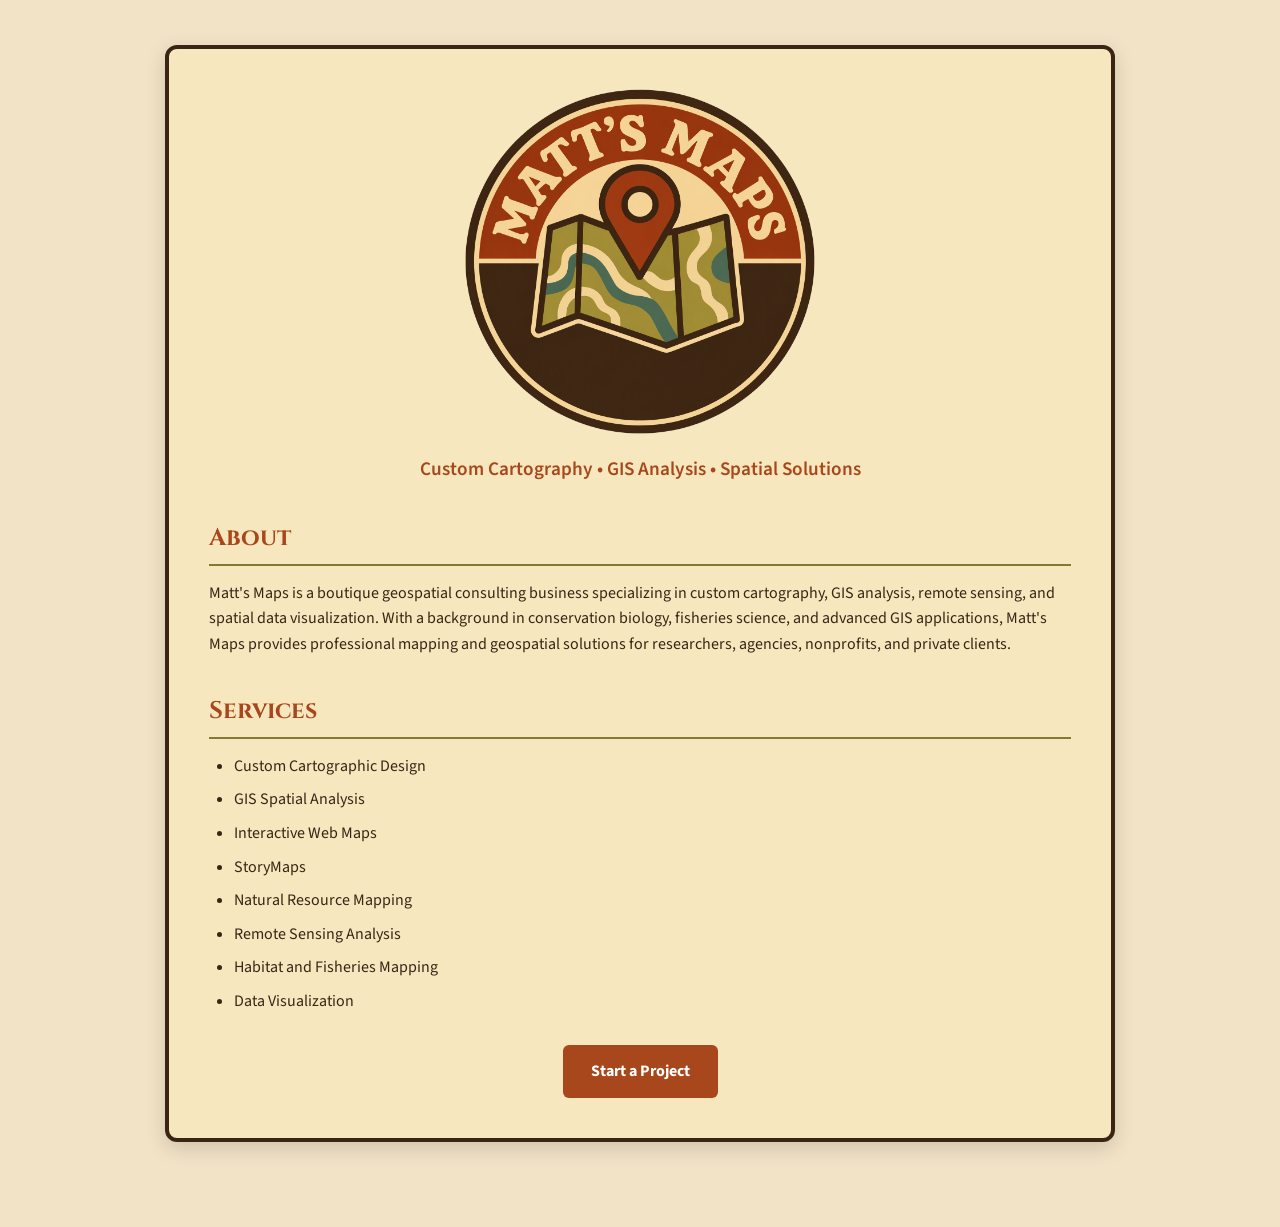
<file: index.html>
<!DOCTYPE html>
<html lang="en">
<head>
    <meta charset="UTF-8">
    <meta name="viewport" content="width=device-width, initial-scale=1.0">

    <title>Matt's Maps</title>

    <link rel="stylesheet" href="css/style.css">

    <link rel="preconnect" href="https://fonts.googleapis.com">
    <link rel="preconnect" href="https://fonts.gstatic.com" crossorigin>

    <link href="https://fonts.googleapis.com/css2?family=Cinzel:wght@400;600&family=Source+Sans+Pro:wght@300;400;600&display=swap" rel="stylesheet">
</head>

<body>

<div class="container">

    <img src="images/logo.png" alt="Matt's Maps Logo" class="logo">

    <p class="tagline">
        Custom Cartography • GIS Analysis • Spatial Solutions
    </p>

    <section class="about">

        <h2>About</h2>

        <p>
            Matt's Maps is a boutique geospatial consulting business specializing
            in custom cartography, GIS analysis, remote sensing, and spatial data
            visualization. With a background in conservation biology, fisheries
            science, and advanced GIS applications, Matt's Maps provides
            professional mapping and geospatial solutions for researchers,
            agencies, nonprofits, and private clients.
        </p>

    </section>

    <section class="services">

        <h2>Services</h2>

        <ul>
            <li>Custom Cartographic Design</li>
            <li>GIS Spatial Analysis</li>
            <li>Interactive Web Maps</li>
            <li>StoryMaps</li>
            <li>Natural Resource Mapping</li>
            <li>Remote Sensing Analysis</li>
            <li>Habitat and Fisheries Mapping</li>
            <li>Data Visualization</li>
        </ul>

    </section>

    <div class="buttons">
        <a href="intake.html" class="button">
            Start a Project
        </a>
    </div>

</div>

</body>
</html>
</file>
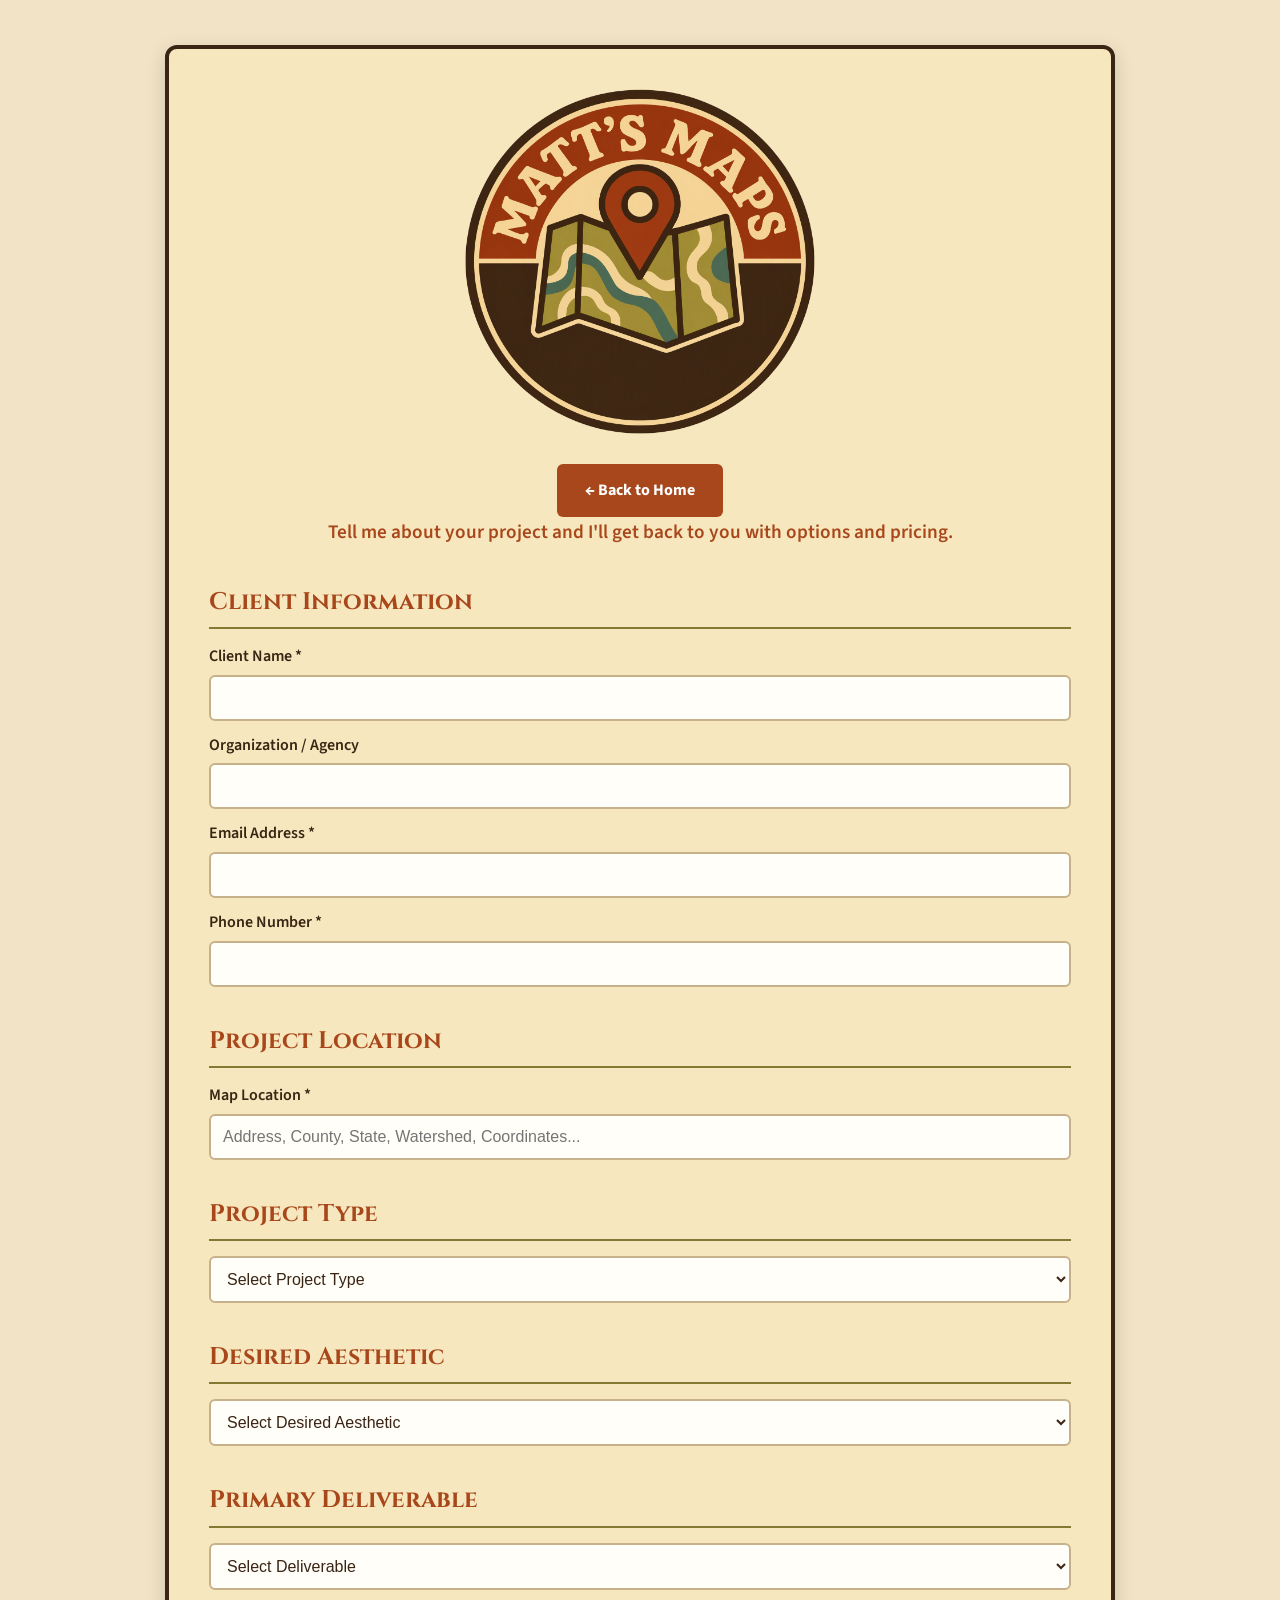
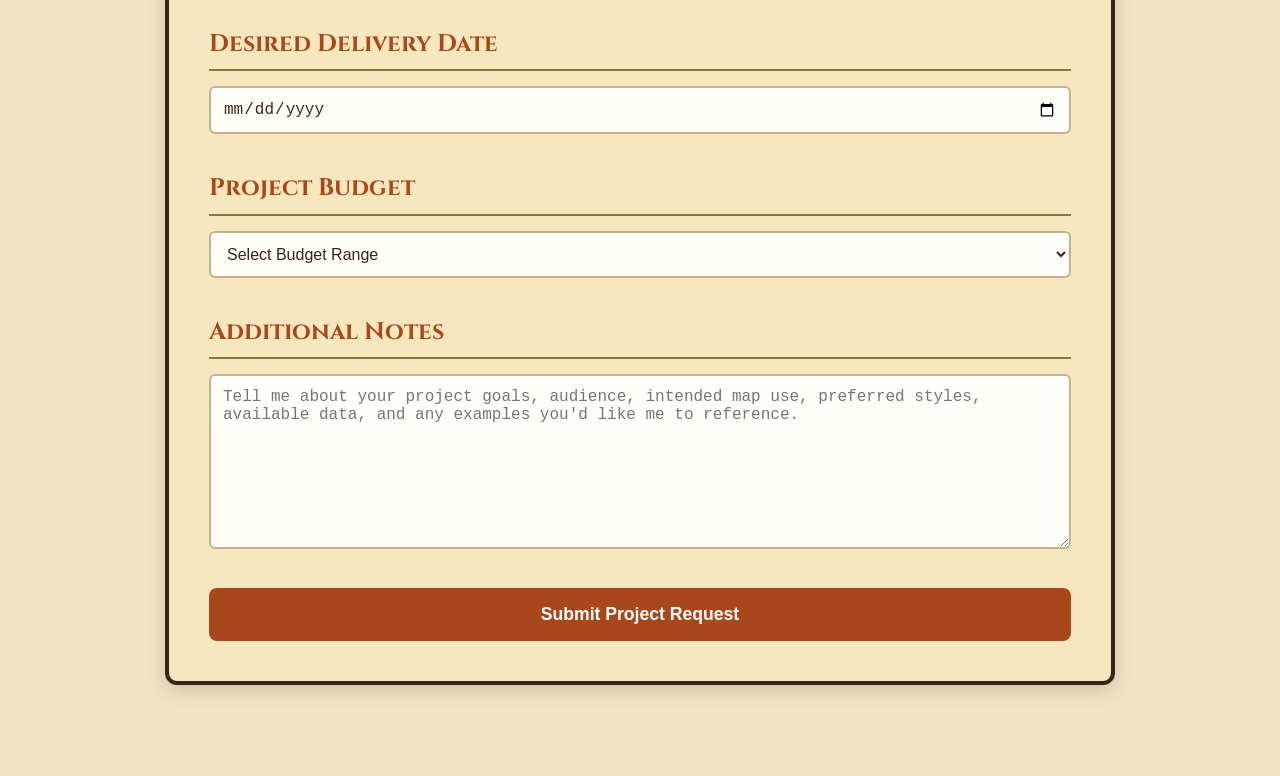
<file: intake.html>
<!DOCTYPE html>
<html lang="en">
<head>
    <meta charset="UTF-8">
    <meta name="viewport" content="width=device-width, initial-scale=1.0">
    <title>Matt's Maps | Client Intake Form</title>

    <link rel="stylesheet" href="css/style.css">

    <link rel="preconnect" href="https://fonts.googleapis.com">
    <link rel="preconnect" href="https://fonts.gstatic.com" crossorigin>

    <link href="https://fonts.googleapis.com/css2?family=Cinzel:wght@400;600&family=Source+Sans+Pro:wght@300;400;600&display=swap" rel="stylesheet">
</head>

<body>

<div class="container">

    <img src="images/logo.png" alt="Matt's Maps Logo" class="logo">

    <div class="buttons">
        <a href="index.html" class="button">← Back to Home</a>
    </div>

    <p class="tagline">
        Tell me about your project and I'll get back to you with options and pricing.
    </p>

    <form
        action="https://script.google.com/macros/s/AKfycbyKt3xWwFdV4825_E7PZ5RVoH6Ln67OarAoerk1touPtzESLAG3Pz_aqL2hfj-H2nw/exec"
        method="POST">

        <h2>Client Information</h2>

        <label for="clientName">Client Name *</label>
        <input type="text" id="clientName" name="clientName" required>

        <label for="organization">Organization / Agency</label>
        <input type="text" id="organization" name="organization">

        <label for="email">Email Address *</label>
        <input type="email" id="email" name="email" required>

        <label for="phone">Phone Number *</label>
        <input type="tel" id="phone" name="phone" required>

        <h2>Project Location</h2>

        <label for="location">Map Location *</label>
        <input
            type="text"
            id="location"
            name="location"
            placeholder="Address, County, State, Watershed, Coordinates..."
            required>

        <h2>Project Type</h2>

        <select id="projectType" name="projectType" required>
            <option value="">Select Project Type</option>
            <option>Custom Cartography</option>
            <option>GIS Analysis</option>
            <option>StoryMap</option>
            <option>Interactive Web Map</option>
            <option>Dashboard Development</option>
            <option>Remote Sensing Analysis</option>
            <option>Habitat Mapping</option>
            <option>Fisheries Analysis</option>
            <option>Spatial Data Processing</option>
            <option>Other</option>
        </select>

        <h2>Desired Aesthetic</h2>

        <select id="aesthetic" name="aesthetic" required>
            <option value="">Select Desired Aesthetic</option>
            <option>Vintage Cartographic</option>
            <option>National Park Style</option>
            <option>Modern GIS</option>
            <option>Scientific Publication</option>
            <option>USGS Topographic</option>
            <option>Field Atlas / Survey Style</option>
            <option>Minimalist</option>
            <option>Custom</option>
        </select>

        <h2>Primary Deliverable</h2>

        <select id="deliverables" name="deliverables" required>
            <option value="">Select Deliverable</option>
            <option>PDF Map</option>
            <option>Print-Ready Poster</option>
            <option>StoryMap</option>
            <option>Interactive Web Map</option>
            <option>Dashboard</option>
            <option>GIS Data Package</option>
            <option>Technical Report</option>
        </select>

        <h2>Desired Delivery Date</h2>

        <input
            type="date"
            id="deliveryDate"
            name="deliveryDate">

        <h2>Project Budget</h2>

        <select id="budget" name="budget" required>
            <option value="">Select Budget Range</option>
            <option>Under $250</option>
            <option>$250 - $500</option>
            <option>$500 - $1,000</option>
            <option>$1,000 - $2,500</option>
            <option>$2,500 - $5,000</option>
            <option>$5,000+</option>
        </select>

        <h2>Additional Notes</h2>

        <textarea
            id="notes"
            name="notes"
            rows="8"
            placeholder="Tell me about your project goals, audience, intended map use, preferred styles, available data, and any examples you'd like me to reference."></textarea>

        <button type="submit">
            Submit Project Request
        </button>

    </form>

</div>

</body>
</html>
</file>
<file: css/style.css>
/* ==========================
   Matt's Maps
   Vintage Atlas Theme
========================== */

:root {
    --parchment: #F2E3C6;
    --cream: #F8E8BE;
    --brown: #3A2414;
    --rust: #A8471B;
    --olive: #827A33;
}

* {
    margin: 0;
    padding: 0;
    box-sizing: border-box;
}

html {
    width: 100%;
    min-height: 100%;
}

body {
    font-family: 'Source Sans Pro', sans-serif;
    background-color: var(--parchment);
    color: var(--brown);
    line-height: 1.6;
    min-height: 100vh;
    overflow-x: hidden;
    overflow-y: auto;
    padding: 25px;
}

/* ==========================
   Main Container
========================== */

.container {
    max-width: 950px;
    width: 100%;
    margin: 20px auto 60px auto;

    background: rgba(248, 232, 190, 0.90);

    border: 4px solid var(--brown);
    border-radius: 12px;

    box-shadow: 0 6px 20px rgba(0,0,0,0.15);

    padding: 40px;
}

/* ==========================
   Logo
========================== */

.logo {
    display: block;
    margin: 0 auto 20px auto;
    max-width: 350px;
    width: 100%;
    height: auto;
}

/* ==========================
   Typography
========================== */

h1,
h2 {
    font-family: 'Cinzel', serif;
}

h1 {
    text-align: center;
    font-size: 3rem;
    color: var(--brown);
    margin-bottom: 15px;
}

h2 {
    color: var(--rust);
    margin-top: 35px;
    margin-bottom: 15px;
    border-bottom: 2px solid var(--olive);
    padding-bottom: 6px;
}

.tagline {
    text-align: center;
    color: var(--rust);
    font-size: 1.2rem;
    font-weight: 600;
    margin-bottom: 35px;
}

.about,
.services {
    margin-bottom: 30px;
}

.about p {
    margin-top: 10px;
}

ul {
    margin-left: 25px;
}

li {
    margin-bottom: 8px;
}

/* ==========================
   Form Styling
========================== */

form {
    width: 100%;
}

label {
    display: block;
    margin-top: 12px;
    margin-bottom: 5px;
    font-weight: 600;
}

input[type="text"],
input[type="email"],
input[type="tel"],
input[type="date"],
select,
textarea {

    width: 100%;
    max-width: 100%;

    padding: 12px;

    border: 2px solid #c7b18a;

    border-radius: 6px;

    background: #fffef8;

    color: var(--brown);

    font-size: 1rem;
}

textarea {
    min-height: 175px;
    resize: vertical;
}

input:focus,
select:focus,
textarea:focus {
    outline: none;
    border-color: var(--rust);
    box-shadow: 0 0 6px rgba(168,71,27,0.3);
}

/* ==========================
   Checkboxes
========================== */

input[type="checkbox"] {
    width: auto;
    margin-right: 10px;
}

label:has(input[type="checkbox"]) {
    font-weight: normal;
    margin-bottom: 5px;
}

/* ==========================
   Buttons
========================== */

.buttons {
    text-align: center;
    margin-top: 30px;
}

.button {
    display: inline-block;

    text-decoration: none;

    background: var(--rust);

    color: white;

    padding: 14px 28px;

    border-radius: 6px;

    font-weight: bold;

    transition: 0.3s ease;
}

.button:hover {
    background: #8d3915;
}

button {

    width: 100%;

    background: var(--rust);

    color: white;

    border: none;

    border-radius: 8px;

    padding: 16px;

    margin-top: 30px;

    font-size: 1.1rem;

    font-weight: bold;

    cursor: pointer;

    transition: 0.3s ease;
}

button:hover {
    background: #8d3915;
}

/* ==========================
   Status Message
========================== */

#statusMessage {
    margin-top: 20px;
    text-align: center;
    font-weight: bold;
}

/* ==========================
   Footer
========================== */

footer {
    margin-top: 40px;
    text-align: center;
    color: #6b5845;
    font-size: 0.9rem;
}

/* ==========================
   Mobile
========================== */

@media (max-width: 768px) {

    body {
        padding: 10px;
    }

    .container {
        padding: 25px;
    }

    .logo {
        max-width: 250px;
    }

    h1 {
        font-size: 2rem;
    }

    .tagline {
        font-size: 1rem;
    }
}
</file>
